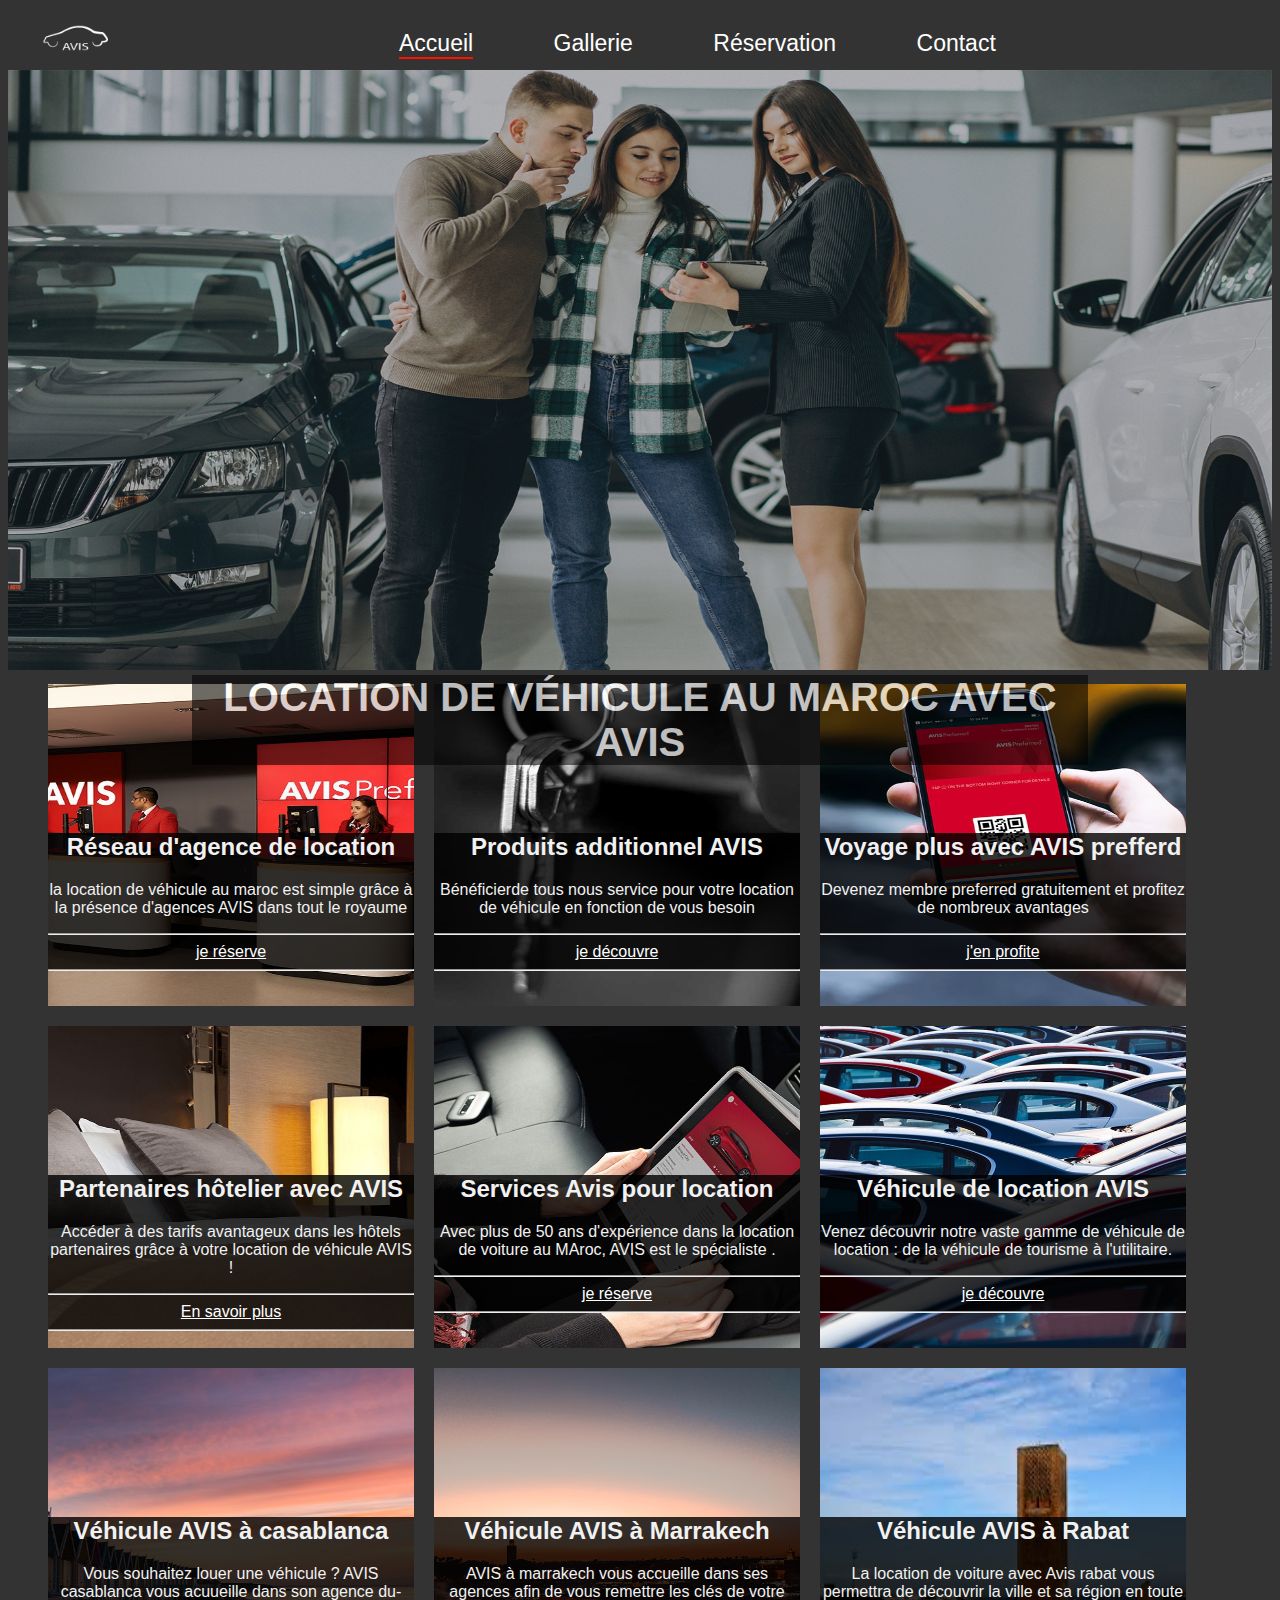
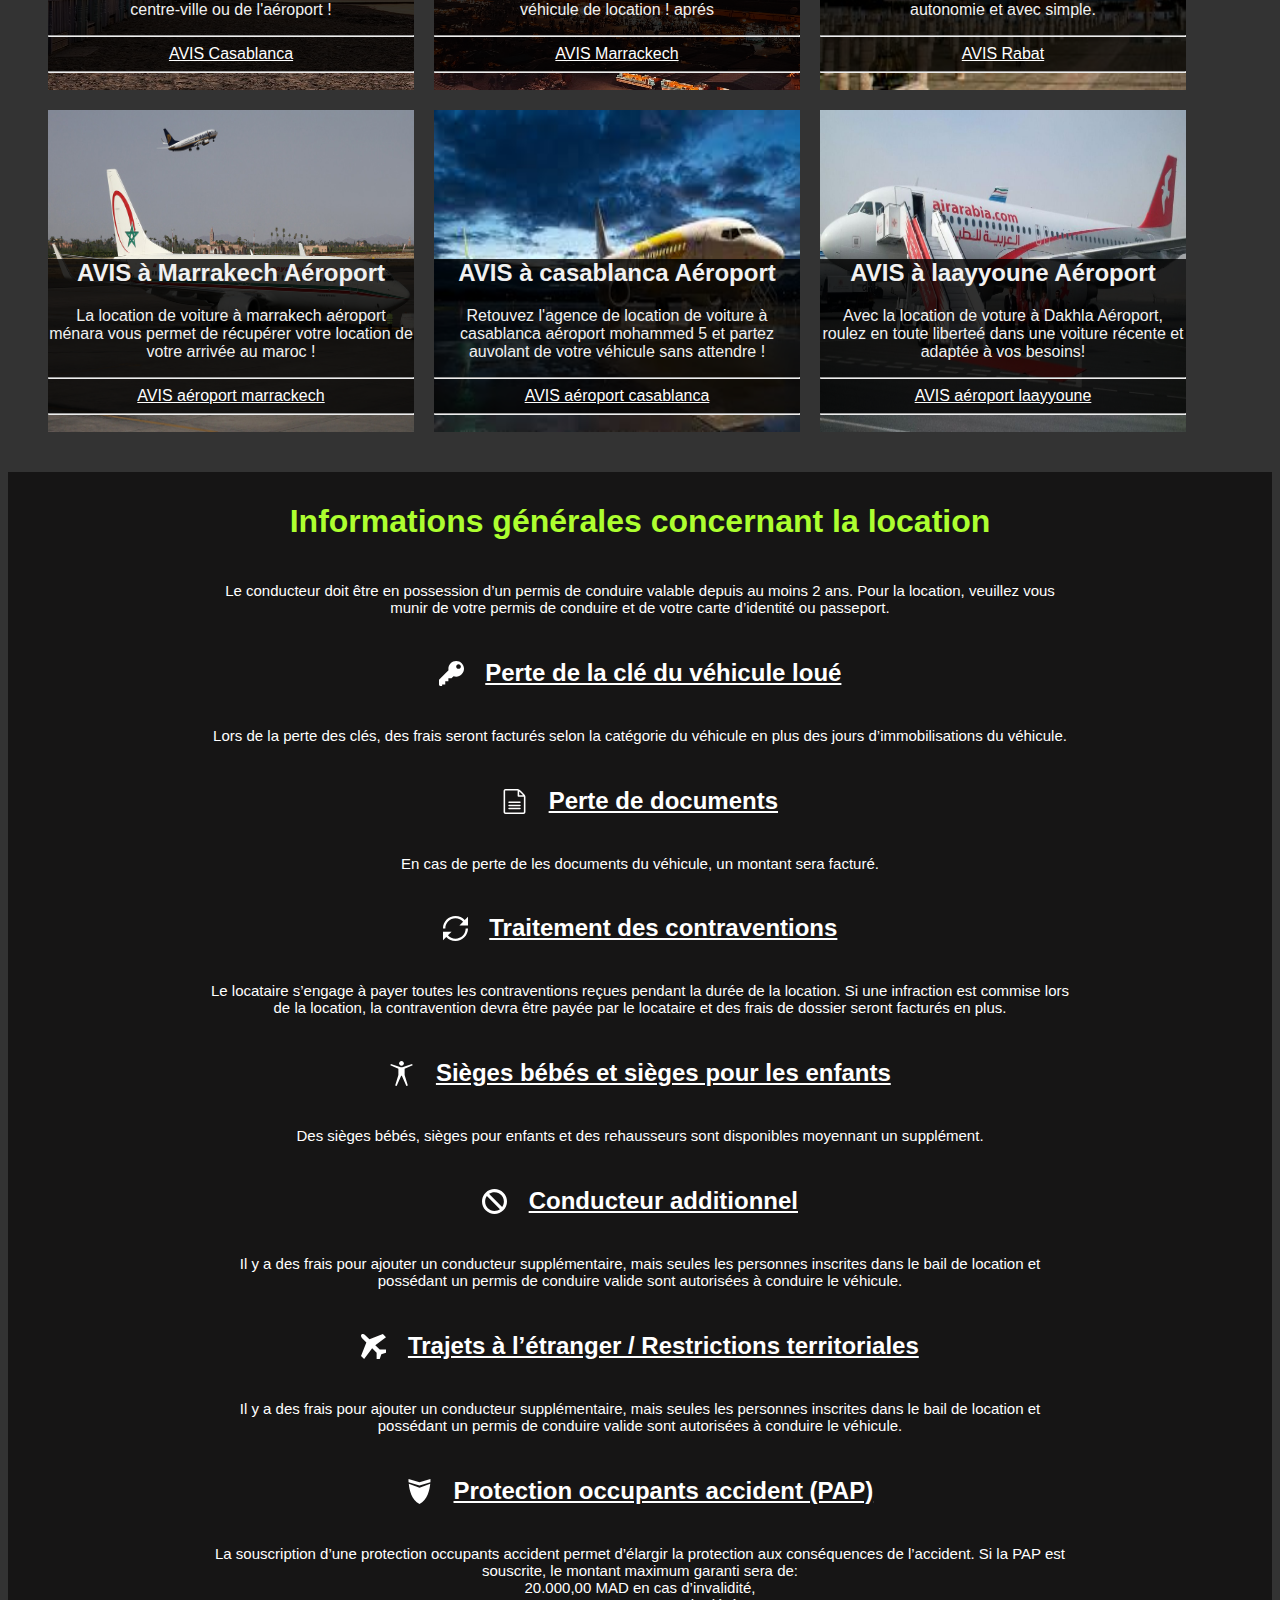
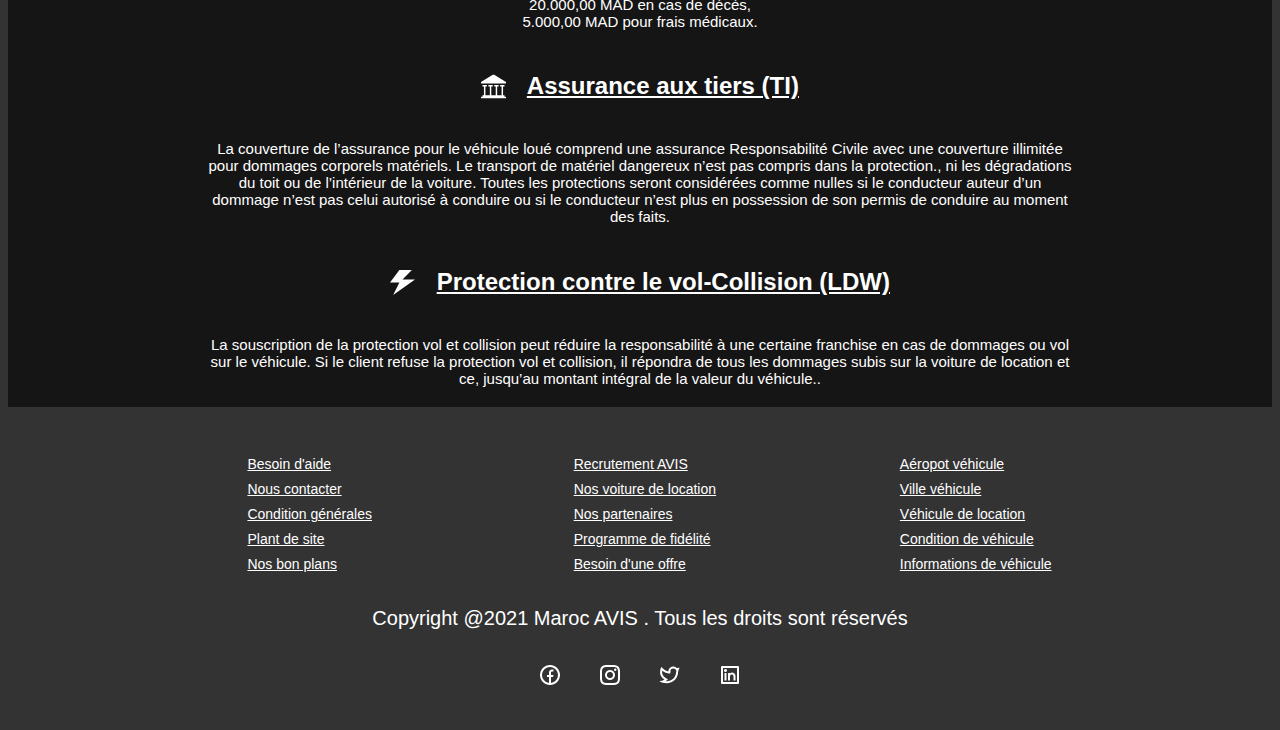
<file: index.html>
<!DOCTYPE html>
<!DOCTYPE html>
<html lang="en">

<head>
    <meta charset="UTF-8">
    <meta http-equiv="X-UA-Compatible" content="IE=edge">
    <meta name="viewport" content="width=device-width, initial-scale=1.0">
    <title>Accueil</title>
    <link rel="stylesheet" href="Css.css" type="text/css" media="screen" />

</head>

<body class="bodym">
    <div>
        <div class="navbar">
            <div class="navbar-left">
                <img src="image/file2.png" alt="logo" class="logo" />
            </div>
            <div class="navbar-right">
                <a class="selected" href="index.html">Accueil</a>
                <a href="gallerie.html">Gallerie</a>
                <a href="Réservation.html">Réservation</a>
                <a href="Contact.html"> Contact</a>

            </div>
        </div>

        <div>
            <img src="image/NV-B.png" alt="background-Acuueil" class="img1" />
        </div>

        <h1 class="titre1">LOCATION DE VÉHICULE AU MAROC AVEC AVIS </h1>

        <div class="flex-container">
            <div>
                <img class="img-flex" src="image/E.jpg" alt="reseau" />
                <div class="div-img">
                    <h2>Réseau d'agence de location </h2>
                    <p> la location de véhicule au maroc est simple grâce à la présence d'agences AVIS dans tout le royaume
                    </p>
                    <hr>
                    <a href="#" class="hrefa">je réserve </a>
                    <hr>
                </div>
            </div>
            <div>
                <img class="img-flex" src="image/cle.jpg" alt="reseau" />
                <div class="div-img">
                    <h2>Produits additionnel AVIS </h2>
                    <p> Bénéficierde tous nous service pour votre location de véhicule en fonction de vous besoin
                    </p>
                    <hr>
                    <a href="#" class="hrefa">je découvre </a>
                    <hr>
                </div>
            </div>
            <div>
                <img class="img-flex" src="image/f.jpg" alt="reseau" />
                <div class="div-img">
                    <h2>Voyage plus avec AVIS prefferd </h2>
                    <p> Devenez membre preferred gratuitement et profitez de nombreux avantages
                    </p>
                    <hr>
                    <a href="#" class="hrefa">j'en profite  </a>
                    <hr>
                </div>
            </div>
            <div>
                <img class="img-flex" src="image/g.jpg" alt="reseau" />
                <div class="div-img">
                    <h2>Partenaires hôtelier avec AVIS </h2>
                    <p> Accéder à des tarifs avantageux dans les hôtels partenaires grâce à votre location de véhicule AVIS !
                    </p>
                    <hr>
                    <a href="#" class="hrefa">En savoir plus </a>
                    <hr>
                </div>
            </div>
            <div>
                <img class="img-flex" src="image/h.jpg" alt="reseau" />
                <div class="div-img">
                    <h2>Services Avis pour location </h2>
                    <p>Avec plus de 50 ans d'expérience dans la location de voiture au MAroc, AVIS est le spécialiste .
                    </p>
                    <hr>
                    <a href="#" class="hrefa">je réserve </a>
                    <hr>
                </div>
            </div>
            <div>
                <img class="img-flex" src="image/EE.jpg" alt="reseau" />
                <div class="div-img">
                    <h2> Véhicule de location AVIS </h2>
                    <p> Venez découvrir notre vaste gamme de véhicule de location : de la véhicule de tourisme à l'utilitaire.
                    </p>
                    <hr>
                    <a href="#" class="hrefa">je découvre </a>
                    <hr>
                </div>
            </div>
            <div>
                <img class="img-flex" src="image/dd.jpg" alt="reseau" />
                <div class="div-img">
                    <h2> Véhicule AVIS à casablanca </h2>
                    <p> Vous souhaitez louer une véhicule ? AVIS casablanca vous acuueille dans son agence du-centre-ville ou de l'aéroport !
                    </p>
                    <hr>
                    <a href="#" class="hrefa">AVIS Casablanca </a>
                    <hr>
                </div>
            </div>
            <div>
                <img class="img-flex" src="image/marrackech.jfif" alt="reseau" />
                <div class="div-img">
                    <h2> Véhicule AVIS à Marrakech </h2>
                    <p> AVIS à marrakech vous accueille dans ses agences afin de vous remettre les clés de votre véhicule de location ! aprés
                    </p>
                    <hr>
                    <a href="#" class="hrefa">AVIS Marrackech</a>
                    <hr>
                </div>
            </div>
            <div>
                <img class="img-flex" src="image/rabat.jfif" alt="reseau" />
                <div class="div-img">
                    <h2> Véhicule AVIS à Rabat </h2>
                    <p> La location de voiture avec Avis rabat vous permettra de découvrir la ville et sa région en toute autonomie et avec simple.
                    </p>
                    <hr>
                    <a href="#" class="hrefa">AVIS Rabat</a>
                    <hr>
                </div>
            </div>
            <div>
                <img class="img-flex" src="image/airoport kech.jpg" alt="reseau" />
                <div class="div-img">
                    <h2> AVIS à Marrakech Aéroport </h2>
                    <p> La location de voiture à marrakech aéroport ménara vous permet de récupérer votre location de votre arrivée au maroc !
                    </p>
                    <hr>
                    <a href="#" class="hrefa">AVIS aéroport marrackech</a>
                    <hr>
                </div>
            </div>
            <div>
                <img class="img-flex" src="image/aeroport casa.jfif" alt="reseau" />
                <div class="div-img">
                    <h2> AVIS à casablanca Aéroport </h2>
                    <p>Retouvez l'agence de location de voiture à casablanca aéroport mohammed 5 et partez auvolant de votre véhicule sans attendre !
                    </p>
                    <hr>
                    <a href="#" class="hrefa">AVIS aéroport casablanca</a>
                    <hr>
                </div>
            </div>
            <div>
                <img class="img-flex" src="image/aeroport agadir.jpg" alt="reseau" />
                <div class="div-img">
                    <h2> AVIS à laayyoune Aéroport </h2>
                    <p> Avec la location de voture à Dakhla Aéroport, roulez en toute liberteé dans une voiture récente et adaptée à vos besoins!
                        <hr>
                        <a href="#" class="hrefa">AVIS aéroport laayyoune</a>
                        <hr>
                </div>
            </div>
        </div>
    </div>
    <div class="apropos">
        <h1 class="apropos-titre"> Informations générales concernant la location</h1>
        <p class="apropos-paragr">Le conducteur doit être en possession d’un permis de conduire valable depuis au moins 2 ans. Pour la location, veuillez vous munir de votre permis de conduire et de votre carte d’identité ou passeport.</p>

        <h2>
            <svg style='fill:white !important;transform:translateY(5px); width:25px;height:25px;margin-right:15px;'><use href="svg.svg#icon-key"/></svg>
            <u>  Perte de la clé du véhicule loué </u> </h2>
        <p class="apropos-paragr">Lors de la perte des clés, des frais seront facturés selon la catégorie du véhicule en plus des jours d’immobilisations du véhicule.</p>

        <h2>
            <svg style='fill:white !important;transform:translateY(5px); width:25px;height:25px;margin-right:15px;'><use href="svg.svg#icon-file-text2"/></svg>
            <u>  Perte de documents </u> </h2>
        <p class="apropos-paragr">En cas de perte de les documents du véhicule, un montant sera facturé.</p>

        <h2>
            <svg style='fill:white !important;transform:translateY(5px); width:25px;height:25px;margin-right:15px;'><use href="svg.svg#icon-loop2"/></svg>
            <u>  Traitement des contraventions </u> </h2>
        <p class="apropos-paragr">Le locataire s’engage à payer toutes les contraventions reçues pendant la durée de la location. Si une infraction est commise lors de la location, la contravention devra être payée par le locataire et des frais de dossier seront facturés en plus.</p>


        <h2>
            <svg style='fill:white !important;transform:translateY(5px); width:25px;height:25px;margin-right:15px;'><use href="svg.svg#icon-accessibility"/></svg>

            <u> Sièges bébés et sièges pour les enfants </u> </h2>
        <p class="apropos-paragr">Des sièges bébés, sièges pour enfants et des rehausseurs sont disponibles moyennant un supplément.</p>


        <h2>
            <svg style='fill:white !important;transform:translateY(5px); width:25px;height:25px;margin-right:15px;'><use href="svg.svg#icon-blocked"/></svg>
            <u> Conducteur additionnel </u> </h2>
        <p class="apropos-paragr">Il y a des frais pour ajouter un conducteur supplémentaire, mais seules les personnes inscrites dans le bail de location et possédant un permis de conduire valide sont autorisées à conduire le véhicule.</p>
        <h2>
            <svg style='fill:white !important;transform:translateY(5px); width:25px;height:25px;margin-right:15px;'><use href="svg.svg#icon-airplane"/></svg>

            <u> Trajets à l’étranger / Restrictions territoriales</u> </h2>
        <p class="apropos-paragr">Il y a des frais pour ajouter un conducteur supplémentaire, mais seules les personnes inscrites dans le bail de location et possédant un permis de conduire valide sont autorisées à conduire le véhicule.</p>

        <h2>
            <svg style='fill:white !important;transform:translateY(5px); width:25px;height:25px;margin-right:15px;'><use href="svg.svg#icon-shield"/></svg>
            <u> Protection occupants accident (PAP) </u> </h2>
        <p class="apropos-paragr"> La souscription d’une protection occupants accident permet d’élargir la protection aux conséquences de l’accident. Si la PAP est souscrite, le montant maximum garanti sera de: <br>20.000,00 MAD en cas d’invalidité,<br> 20.000,00 MAD en cas de
            décès,
            <br> 5.000,00 MAD pour frais médicaux.</p>


        <h2>
            <svg style='fill:white !important;transform:translateY(5px); width:25px;height:25px;margin-right:15px;'><use href="svg.svg#icon-library"/></svg>
            <u> Assurance aux tiers (TI)</u> </h2>
        <p class="apropos-paragr">La couverture de l’assurance pour le véhicule loué comprend une assurance Responsabilité Civile avec une couverture illimitée pour dommages corporels matériels. Le transport de matériel dangereux n’est pas compris dans la protection., ni les dégradations
            du toit ou de l’intérieur de la voiture. Toutes les protections seront considérées comme nulles si le conducteur auteur d’un dommage n’est pas celui autorisé à conduire ou si le conducteur n’est plus en possession de son permis de conduire
            au moment des faits.</p>


        <h2>
            <svg style='fill:white !important;transform:translateY(5px); width:25px;height:25px;margin-right:15px;'><use href="svg.svg#icon-power"/></svg>
            <u> Protection contre le vol-Collision (LDW)</u> </h2>
        <p class="apropos-paragr">La souscription de la protection vol et collision peut réduire la responsabilité à une certaine franchise en cas de dommages ou vol sur le véhicule. Si le client refuse la protection vol et collision, il répondra de tous les dommages subis sur
            la voiture de location et ce, jusqu’au montant intégral de la valeur du véhicule..</p>

    </div>

    <div class="footer">
        <div class="lis1">
            <ul class="ul1">
                <li> <a href="#" class="lien-footer">Besoin d'aide</a> </li>
                <li><a href="#" class="lien-footer">Nous contacter</a></li>
                <li><a href="#" class="lien-footer">Condition générales</a></li>
                <li><a href="#" class="lien-footer">Plant de site </a></li>
                <li><a href="#" class="lien-footer">Nos bon plans</a></li>
            </ul>



            <ul class="ul2">
                <li> <a href="#" class="lien-footer">Recrutement AVIS</a> </li>
                <li><a href="#" class="lien-footer">Nos voiture de location</a></li>
                <li><a href="#" class="lien-footer">Nos partenaires </a></li>
                <li><a href="#" class="lien-footer">Programme de fidélité</a></li>
                <li><a href="#" class="lien-footer">Besoin d'une offre</a></li>
            </ul>

            <ul class="ul2">
                <li> <a href="#" class="lien-footer">Aéropot véhicule</a> </li>
                <li><a href="#" class="lien-footer">Ville  véhicule</a></li>
                <li><a href="#" class="lien-footer">Véhicule de location</a></li>
                <li><a href="#" class="lien-footer">Condition de véhicule</a></li>
                <li><a href="#" class="lien-footer">Informations de véhicule</a></li>
            </ul>
        </div>

        <P>Copyright @2021 Maroc AVIS . Tous les droits sont réservés</P>
        <div class="flex-container1">
            <div> <img src="image/facebook-circle-line.png" alt="icone-footer" /> </div>
            <div> <img src="image/instagram-line.png" alt="icone-footer" /></div>
            <div> <img src="image/twitter-line.png" alt="icone-footer" /></div>
            <div> <img src="image/linkedin-box-line.png" alt="icone-footer" /></div>
        </div>

    </div>

</body>

</html>
</file>
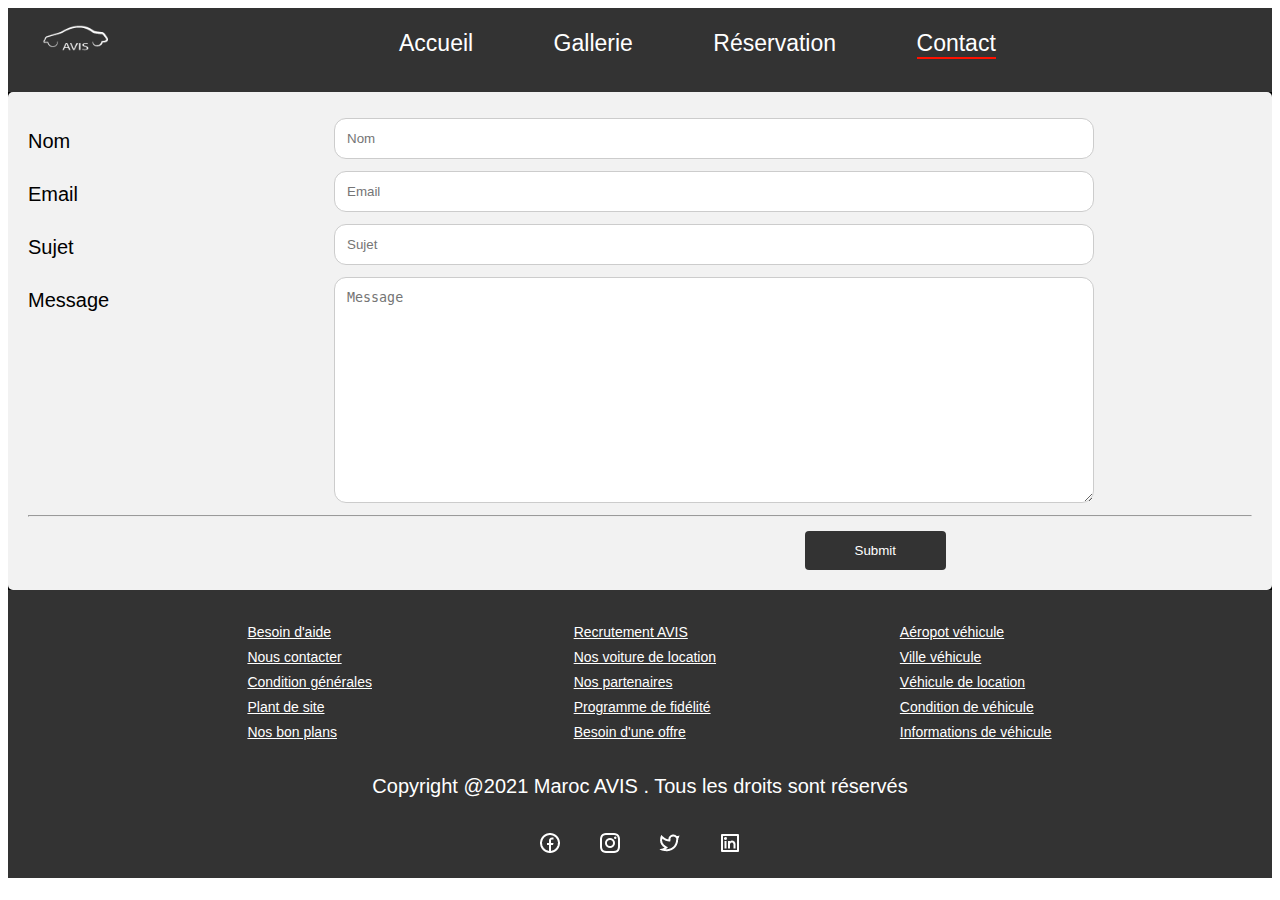
<file: Contact.html>
<!DOCTYPE html>
<html lang="fr">

<head>
    <meta charset="UTF-8">
    <meta http-equiv="X-UA-Compatible" content="IE=edge">
    <meta name="viewport" content="width=device-width, initial-scale=1.0">
    <title>Contact</title>
    <link rel="stylesheet" href="Css.css" type="text/css" media="screen" />

    <script type="text/javascript" src="function.js"></script>

    <script src="alert.js"></script>




</head>

<body class="bodys">
    <div class="navbar">
        <div class="navbar-left">
            <img src="image/file2.png" alt="logo" class="logo" />
        </div>
        <div class="navbar-right">
            <a href="index.html">Accueil</a>
            <a href="gallerie.html">Gallerie</a>
            <a href="Réservation.html">Réservation</a>
            <a href="Contact.html" class="selected"> Contact</a>

        </div>
    </div>

    <div class="div-contact">

        <div class="container">
            <form action="/contact">
                <div class="row">
                    <div class="col-25">
                        <label for="fname">Nom</label>
                    </div>
                    <div class="col-75">
                        <input type="text" id="Nom" name="Nom" placeholder="Nom">
                    </div>
                </div>
                <div class="row">
                    <div class="col-25">
                        <label for="lname">Email</label>
                    </div>
                    <div class="col-75">
                        <input type="text" id="Email" name="Email" placeholder="Email">
                    </div>
                </div>

                <div class="row">
                    <div class="col-25">
                        <label for="lname">Sujet</label>
                    </div>
                    <div class="col-75">
                        <input type="text" id="Sujet" name="Sujet" placeholder="Sujet">
                    </div>
                </div>
                <div class="row">
                    <div class="col-25">
                        <label>Message</label>
                    </div>
                    <div class="col-75">
                        <textarea id="message" name="message" placeholder="Message"></textarea>
                    </div>
                </div>
                <hr>
                <div class="row">
                    <div class="col-75">
                        <input type="submit" value="Submit" onclick="afficher()">
                    </div>
                </div>
            </form>
            <span id="afficher"></span>
        </div>
    </div>



    <div class="footer">
        <div class="lis1">
            <ul class="ul1">
                <li> <a href="#" class="lien-footer">Besoin d'aide</a> </li>
                <li><a href="#" class="lien-footer">Nous contacter</a></li>
                <li><a href="#" class="lien-footer">Condition générales</a></li>
                <li><a href="#" class="lien-footer">Plant de site </a></li>
                <li><a href="#" class="lien-footer">Nos bon plans</a></li>
            </ul>



            <ul class="ul2">
                <li> <a href="#" class="lien-footer">Recrutement AVIS</a> </li>
                <li><a href="#" class="lien-footer">Nos voiture de location</a></li>
                <li><a href="#" class="lien-footer">Nos partenaires </a></li>
                <li><a href="#" class="lien-footer">Programme de fidélité</a></li>
                <li><a href="#" class="lien-footer">Besoin d'une offre</a></li>
            </ul>

            <ul class="ul2">
                <li> <a href="#" class="lien-footer">Aéropot véhicule</a> </li>
                <li><a href="#" class="lien-footer">Ville  véhicule</a></li>
                <li><a href="#" class="lien-footer">Véhicule de location</a></li>
                <li><a href="#" class="lien-footer">Condition de véhicule</a></li>
                <li><a href="#" class="lien-footer">Informations de véhicule</a></li>
            </ul>
        </div>

        <P>Copyright @2021 Maroc AVIS . Tous les droits sont réservés</P>
        <div class="flex-container1">
            <div> <img src="image/facebook-circle-line.png" alt="icone-footer" /> </div>
            <div> <img src="image/instagram-line.png" alt="icone-footer" /></div>
            <div> <img src="image/twitter-line.png" alt="icone-footer" /></div>
            <div> <img src="image/linkedin-box-line.png" alt="icone-footer" /></div>
        </div>

    </div>
</body>

</html>
</file>
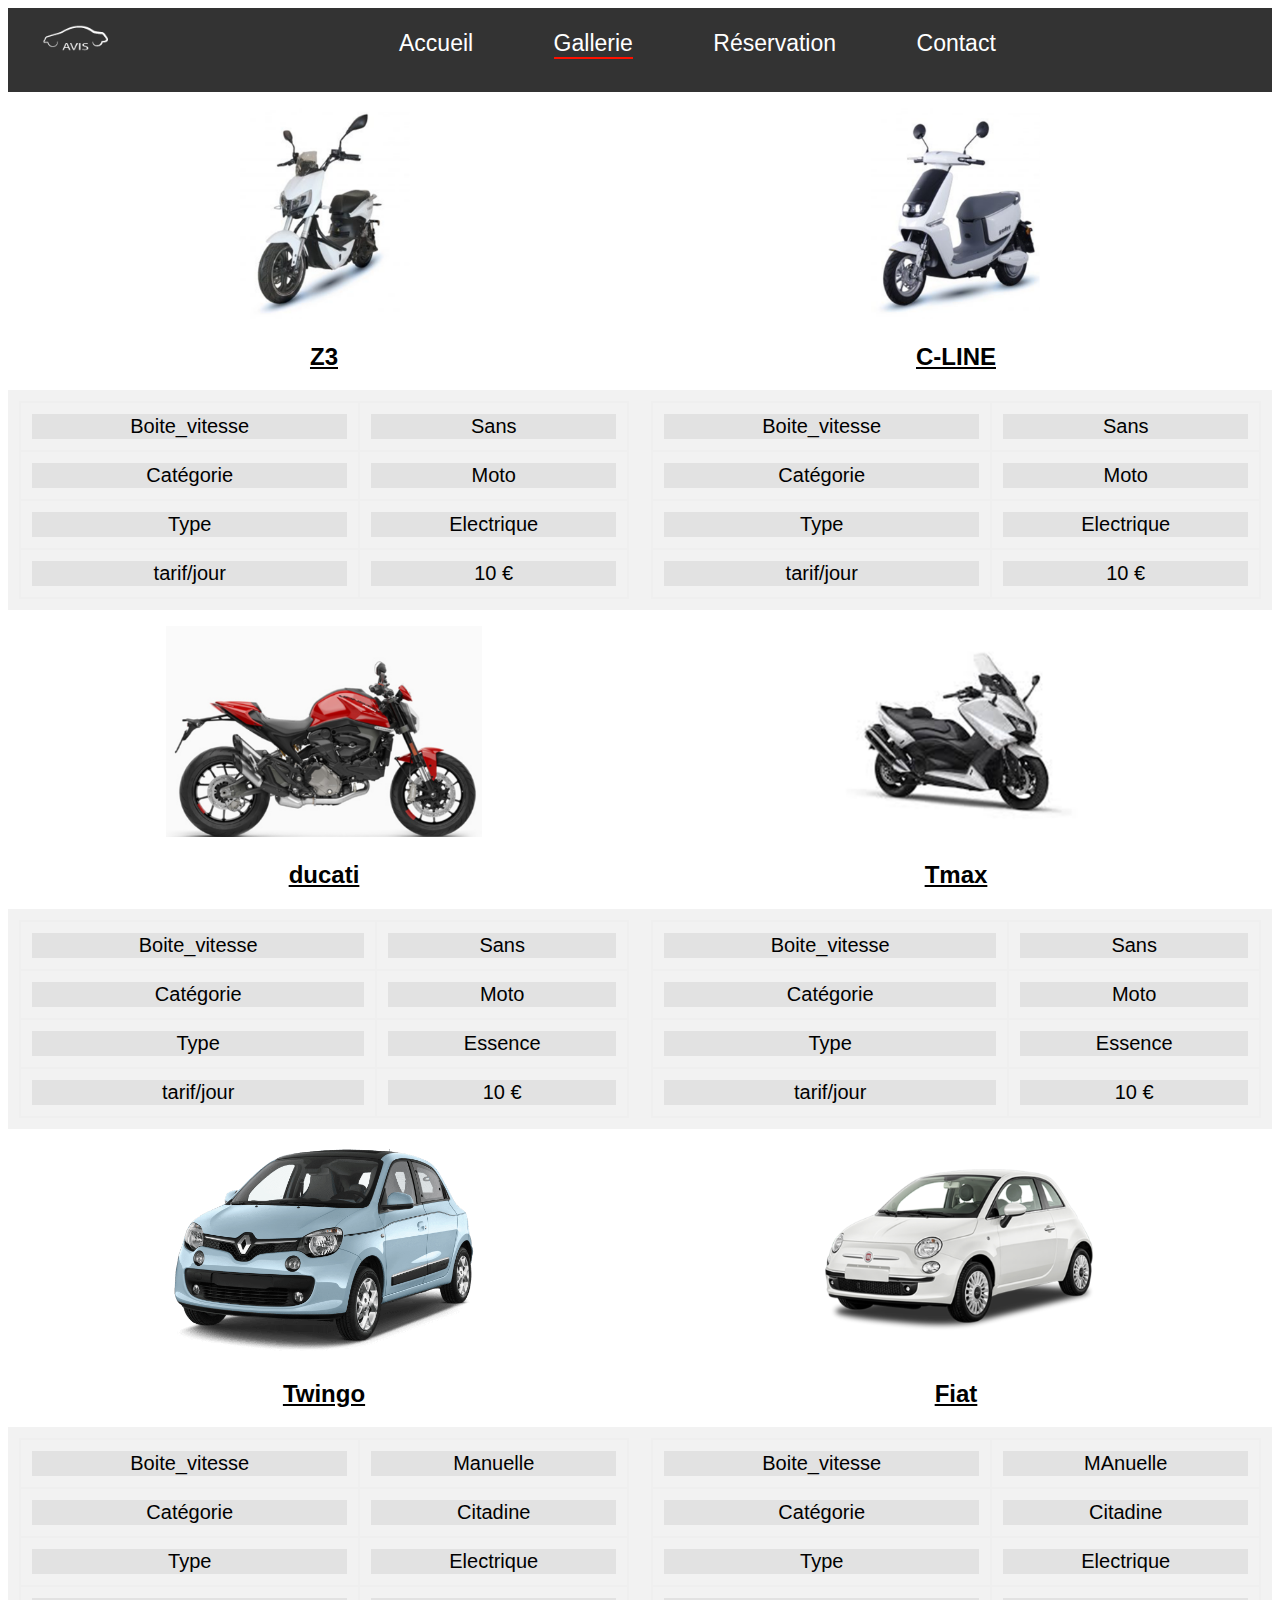
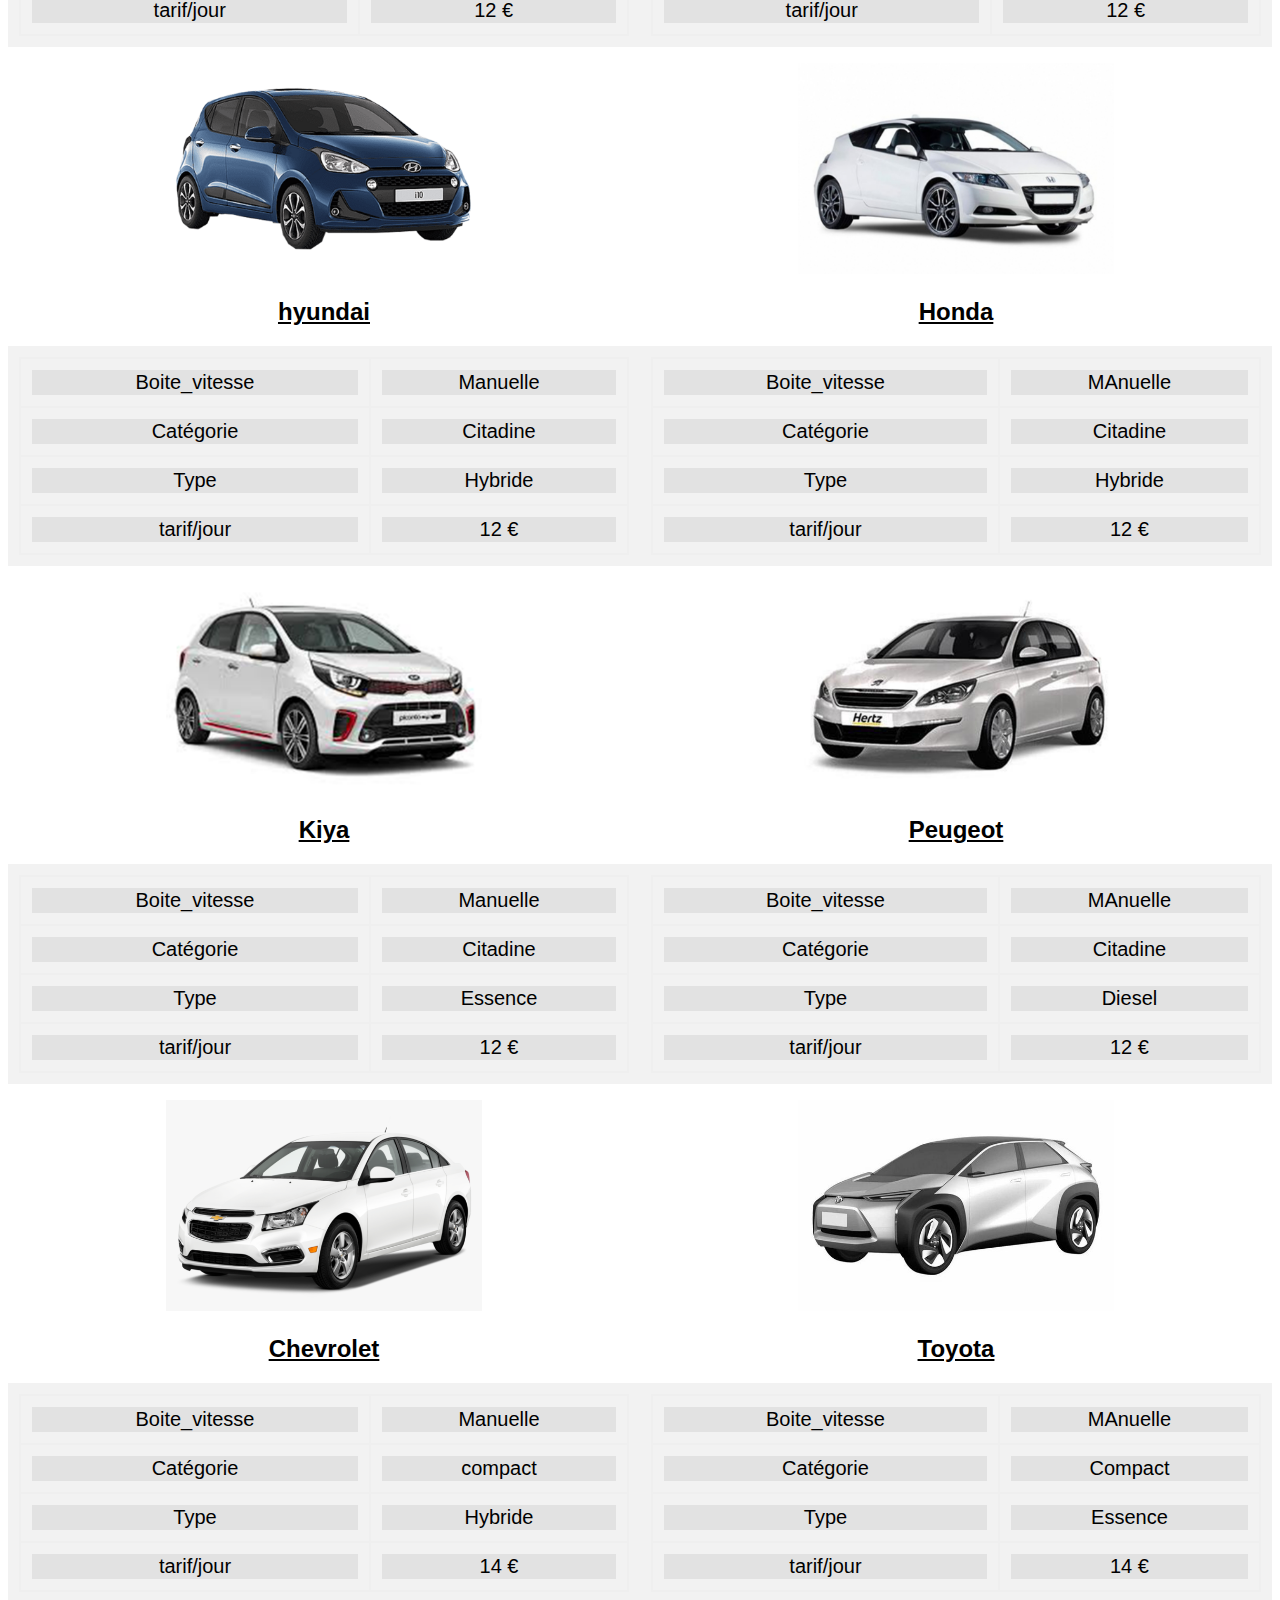
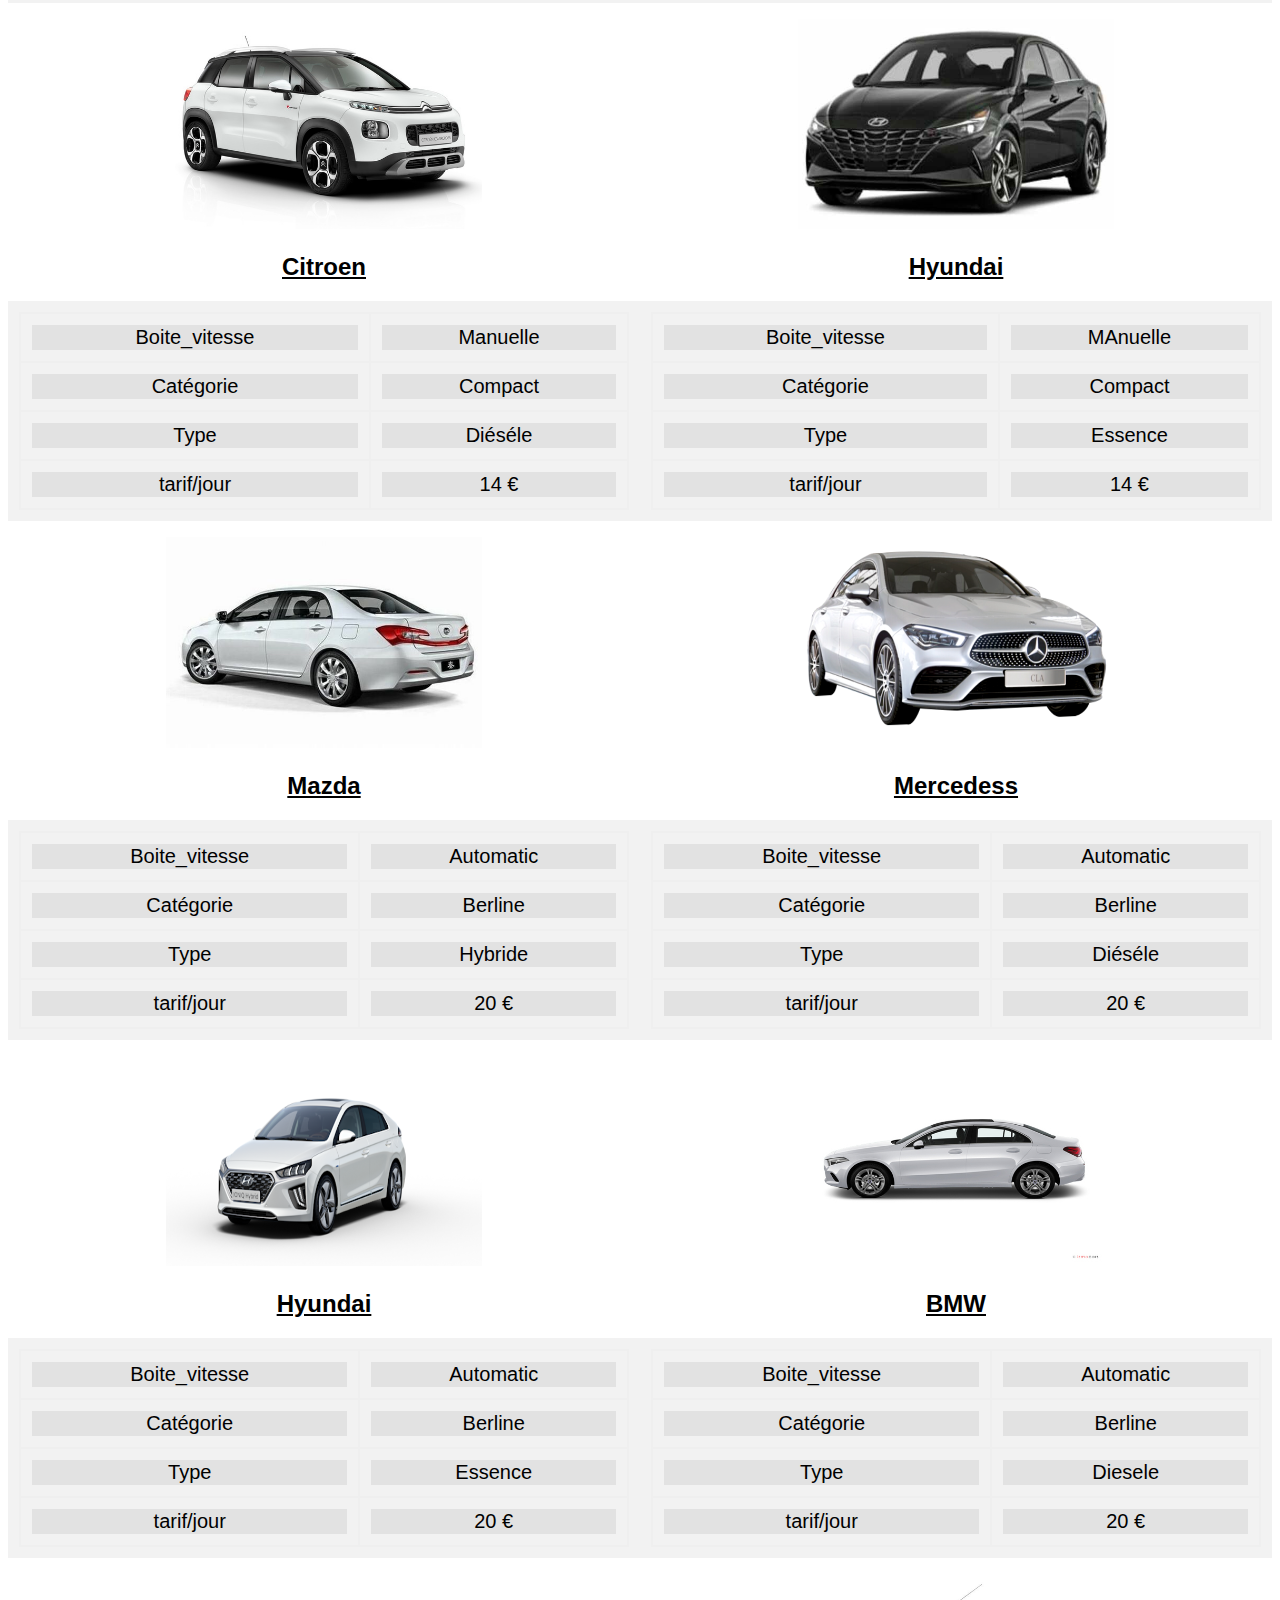
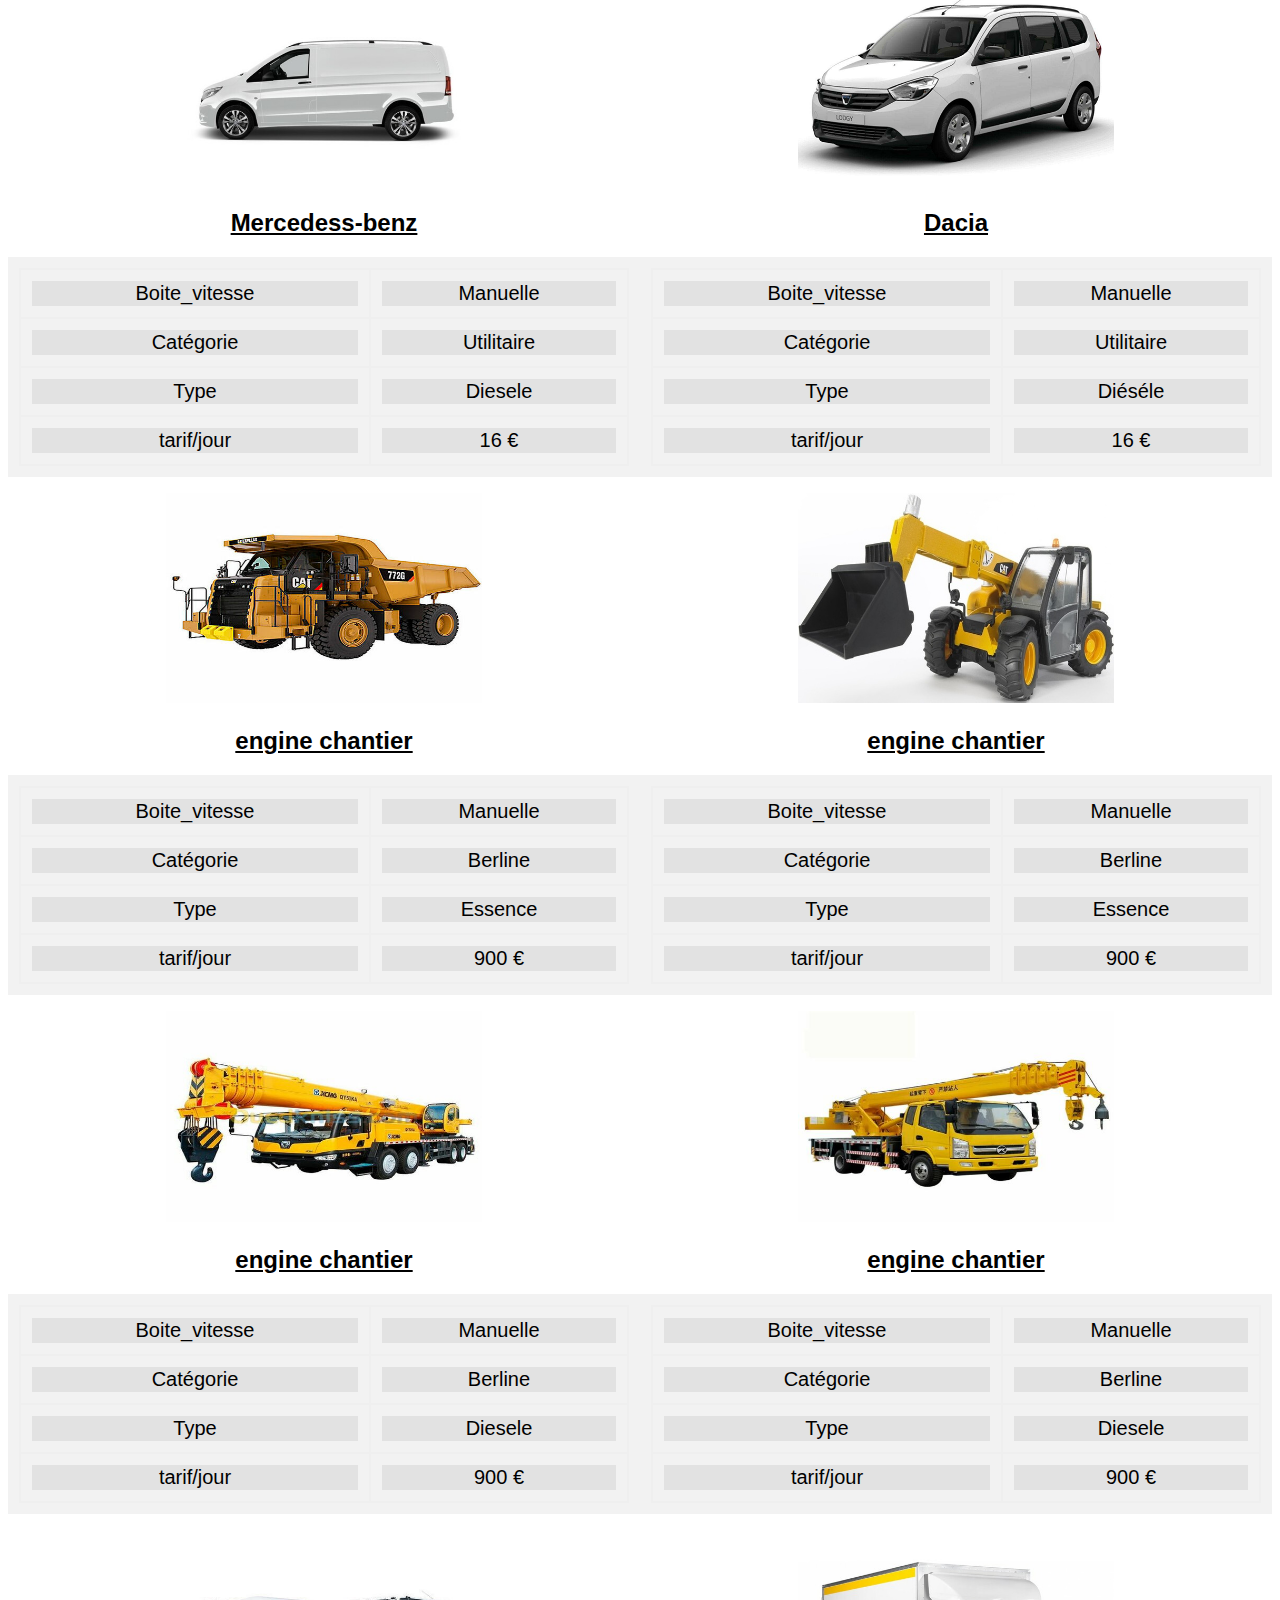
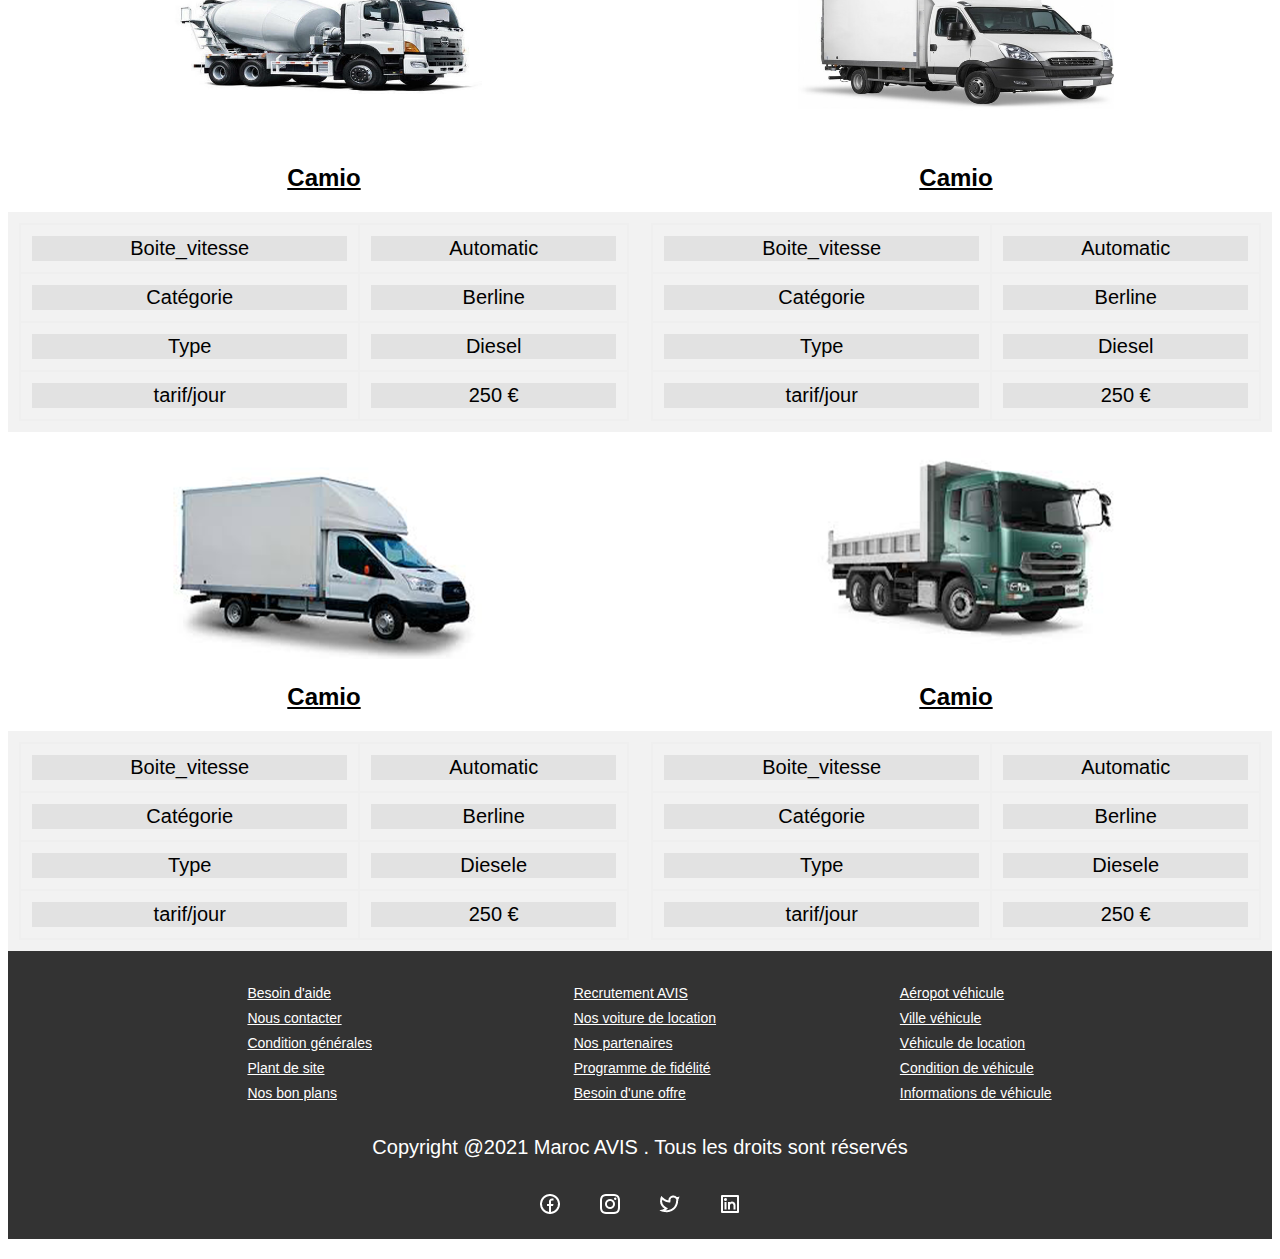
<file: gallerie.html>
<!DOCTYPE html>
<html lang="fr">

<head>
    <meta charset="UTF-8">
    <meta http-equiv="X-UA-Compatible" content="IE=edge">
    <meta name="viewport" content="width=device-width, initial-scale=1.0">
    <title>Gallerie</title>
    <link rel="stylesheet" href="Css.css" type="text/css" media="screen" />
</head>

<body class="bodys">
    <div class="navbar">
        <div class="navbar-left">
            <img src="image/file2.png" alt="logo" class="logo" />
        </div>
        <div class="navbar-right">
            <a href="index.html">Accueil</a>
            <a href="gallerie.html" class="selected">Gallerie</a>
            <a href="Réservation.html">Réservation</a>
            <a href="Contact.html"> Contact</a>

        </div>
    </div>

    <div class="flex-container-gallerie">
        <div class="flex-item-left">
            <P class="parag-div"> <img src="image/moto-e.jpg.png" alt="moto" class="img_gllerie" /> </P>
            <h2 class="parag-div"><u>Z3</u></h2>
            <table>

                <tr>
                    <td>Boite_vitesse</td>
                    <td> Sans</td>

                </tr>
                <tr>
                    <td>Catégorie </td>
                    <td>Moto</td>

                </tr>
                <tr>
                    <td>Type</td>
                    <td>Electrique</td>

                </tr>
                <tr>
                    <td>tarif/jour</td>
                    <td>10 €</td>

                </tr>
            </table>


        </div>
        <div class="flex-item-right">
            <P class="parag-div"> <img src="image/moto-ee.png" alt="moto" class="img_gllerie" /> </P>
            <h2 class="parag-div"><u>C-LINE       </u></h2>
            <table>

                <tr>
                    <td>Boite_vitesse</td>
                    <td> Sans</td>

                </tr>
                <tr>
                    <td>Catégorie </td>
                    <td>Moto</td>

                </tr>
                <tr>
                    <td>Type</td>
                    <td>Electrique</td>

                </tr>
                <tr>
                    <td>tarif/jour</td>
                    <td>10 €</td>

                </tr>
            </table>







        </div>
    </div>


    <div class="flex-container-gallerie">
        <div class="flex-item-left">
            <P class="parag-div"> <img src="image/moto-ducati.jpg.png" alt="moto" class="img_gllerie" /> </P>
            <h2 class="parag-div"><u>ducati</u></h2>
            <table>

                <tr>
                    <td>Boite_vitesse</td>
                    <td> Sans</td>

                </tr>
                <tr>
                    <td>Catégorie </td>
                    <td>Moto</td>

                </tr>
                <tr>
                    <td>Type</td>
                    <td>Essence</td>

                </tr>
                <tr>
                    <td>tarif/jour</td>
                    <td>10 €</td>

                </tr>
            </table>


        </div>
        <div class="flex-item-right">
            <P class="parag-div"> <img src="image/tmax.png" alt="moto" class="img_gllerie" /> </P>
            <h2 class="parag-div"><u>Tmax      </u></h2>
            <table>

                <tr>
                    <td>Boite_vitesse</td>
                    <td> Sans</td>

                </tr>
                <tr>
                    <td>Catégorie </td>
                    <td>Moto</td>

                </tr>
                <tr>
                    <td>Type</td>
                    <td>Essence</td>

                </tr>
                <tr>
                    <td>tarif/jour</td>
                    <td>10 €</td>

                </tr>
            </table>







        </div>
    </div>

    <div class="flex-container-gallerie">
        <div class="flex-item-left">
            <P class="parag-div"> <img src="image/twingo.png" alt="moto" class="img_gllerie" /> </P>
            <h2 class="parag-div"><u>Twingo</u></h2>
            <table>

                <tr>
                    <td>Boite_vitesse</td>
                    <td> Manuelle</td>

                </tr>
                <tr>
                    <td>Catégorie </td>
                    <td>Citadine</td>

                </tr>
                <tr>
                    <td>Type</td>
                    <td>Electrique</td>

                </tr>
                <tr>
                    <td>tarif/jour</td>
                    <td>12 €</td>

                </tr>
            </table>


        </div>
        <div class="flex-item-right">
            <P class="parag-div"> <img src="image/fiat.png" alt="moto" class="img_gllerie" /> </P>
            <h2 class="parag-div"><u>Fiat       </u></h2>
            <table>

                <tr>
                    <td>Boite_vitesse</td>
                    <td> MAnuelle</td>

                </tr>
                <tr>
                    <td>Catégorie </td>
                    <td>Citadine</td>

                </tr>
                <tr>
                    <td>Type</td>
                    <td>Electrique</td>

                </tr>
                <tr>
                    <td>tarif/jour</td>
                    <td>12 €</td>

                </tr>
            </table>







        </div>
    </div>


    <div class="flex-container-gallerie">
        <div class="flex-item-left">
            <P class="parag-div"> <img src="image/hyandai.png" alt="moto" class="img_gllerie" /> </P>
            <h2 class="parag-div"><u>hyundai </u></h2>
            <table>

                <tr>
                    <td>Boite_vitesse</td>
                    <td> Manuelle</td>

                </tr>
                <tr>
                    <td>Catégorie </td>
                    <td>Citadine</td>

                </tr>
                <tr>
                    <td>Type</td>
                    <td>Hybride</td>

                </tr>
                <tr>
                    <td>tarif/jour</td>
                    <td>12 €</td>

                </tr>
            </table>


        </div>
        <div class="flex-item-right">
            <P class="parag-div"> <img src="image/honda.jpg.png" alt="moto" class="img_gllerie" /> </P>
            <h2 class="parag-div"><u>Honda       </u></h2>
            <table>

                <tr>
                    <td>Boite_vitesse</td>
                    <td> MAnuelle</td>

                </tr>
                <tr>
                    <td>Catégorie </td>
                    <td>Citadine</td>

                </tr>
                <tr>
                    <td>Type</td>
                    <td>Hybride</td>

                </tr>
                <tr>
                    <td>tarif/jour</td>
                    <td>12 €</td>

                </tr>
            </table>







        </div>
    </div>


    <div class="flex-container-gallerie">
        <div class="flex-item-left">
            <P class="parag-div"> <img src="image/kiya.png" alt="moto" class="img_gllerie" /> </P>
            <h2 class="parag-div"><u>Kiya </u></h2>
            <table>

                <tr>
                    <td>Boite_vitesse</td>
                    <td> Manuelle</td>

                </tr>
                <tr>
                    <td>Catégorie </td>
                    <td>Citadine</td>

                </tr>
                <tr>
                    <td>Type</td>
                    <td>Essence</td>

                </tr>
                <tr>
                    <td>tarif/jour</td>
                    <td>12 €</td>

                </tr>
            </table>


        </div>
        <div class="flex-item-right">
            <P class="parag-div"> <img src="image/peageut.jpg.png" alt="moto" class="img_gllerie" /> </P>
            <h2 class="parag-div"><u>Peugeot       </u></h2>
            <table>

                <tr>
                    <td>Boite_vitesse</td>
                    <td> MAnuelle</td>

                </tr>
                <tr>
                    <td>Catégorie </td>
                    <td>Citadine</td>

                </tr>
                <tr>
                    <td>Type</td>
                    <td>Diesel</td>

                </tr>
                <tr>
                    <td>tarif/jour</td>
                    <td>12 €</td>

                </tr>
            </table>







        </div>
    </div>

    <!-- Compact vhécule-->

    <div class="flex-container-gallerie">
        <div class="flex-item-left">
            <P class="parag-div"> <img src="image/compact hybride chevrolie.png" alt="moto" class="img_gllerie" /> </P>
            <h2 class="parag-div"><u>Chevrolet </u></h2>
            <table>

                <tr>
                    <td>Boite_vitesse</td>
                    <td> Manuelle</td>

                </tr>
                <tr>
                    <td>Catégorie </td>
                    <td>compact</td>

                </tr>
                <tr>
                    <td>Type</td>
                    <td>Hybride</td>

                </tr>
                <tr>
                    <td>tarif/jour</td>
                    <td>14 €</td>

                </tr>
            </table>


        </div>
        <div class="flex-item-right">
            <P class="parag-div"> <img src="image/compact toyota-Essence.jpg" alt="moto" class="img_gllerie" /> </P>
            <h2 class="parag-div"><u>Toyota       </u></h2>
            <table>

                <tr>
                    <td>Boite_vitesse</td>
                    <td> MAnuelle</td>

                </tr>
                <tr>
                    <td>Catégorie </td>
                    <td>Compact</td>

                </tr>
                <tr>
                    <td>Type</td>
                    <td>Essence</td>

                </tr>
                <tr>
                    <td>tarif/jour</td>
                    <td>14 €</td>

                </tr>
            </table>







        </div>
    </div>

    <div class="flex-container-gallerie">
        <div class="flex-item-left">
            <P class="parag-div"> <img src="image/compact diesel Citroine.jpg" alt="moto" class="img_gllerie" /> </P>
            <h2 class="parag-div"><u>Citroen </u></h2>
            <table>

                <tr>
                    <td>Boite_vitesse</td>
                    <td> Manuelle</td>

                </tr>
                <tr>
                    <td>Catégorie </td>
                    <td>Compact</td>

                </tr>
                <tr>
                    <td>Type</td>
                    <td>Diéséle</td>

                </tr>
                <tr>
                    <td>tarif/jour</td>
                    <td>14 €</td>

                </tr>
            </table>


        </div>
        <div class="flex-item-right">
            <P class="parag-div"> <img src="image/compact hyandai diesel.jpg" alt="moto" class="img_gllerie" /> </P>
            <h2 class="parag-div"><u>Hyundai       </u></h2>
            <table>

                <tr>
                    <td>Boite_vitesse</td>
                    <td> MAnuelle</td>

                </tr>
                <tr>
                    <td>Catégorie </td>
                    <td>Compact</td>

                </tr>
                <tr>
                    <td>Type</td>
                    <td>Essence</td>

                </tr>
                <tr>
                    <td>tarif/jour</td>
                    <td>14 €</td>

                </tr>
            </table>







        </div>
    </div>


    <!-- Berline vhécule-->

    <div class="flex-container-gallerie">
        <div class="flex-item-left">
            <P class="parag-div"> <img src="image/hybride  berline.jpg" alt="moto" class="img_gllerie" /> </P>
            <h2 class="parag-div"><u>Mazda </u></h2>
            <table>

                <tr>
                    <td>Boite_vitesse</td>
                    <td> Automatic</td>

                </tr>
                <tr>
                    <td>Catégorie </td>
                    <td>Berline</td>

                </tr>
                <tr>
                    <td>Type</td>
                    <td>Hybride</td>

                </tr>
                <tr>
                    <td>tarif/jour</td>
                    <td>20 €</td>

                </tr>
            </table>


        </div>
        <div class="flex-item-right">
            <P class="parag-div"> <img src="image/berline diesele mercedess.png" alt="moto" class="img_gllerie" /> </P>
            <h2 class="parag-div"><u>Mercedess       </u></h2>
            <table>

                <tr>
                    <td>Boite_vitesse</td>
                    <td> Automatic</td>

                </tr>
                <tr>
                    <td>Catégorie </td>
                    <td>Berline</td>

                </tr>
                <tr>
                    <td>Type</td>
                    <td>Diéséle</td>

                </tr>
                <tr>
                    <td>tarif/jour</td>
                    <td>20 €</td>

                </tr>
            </table>







        </div>
    </div>

    <div class="flex-container-gallerie">
        <div class="flex-item-left">
            <P class="parag-div"> <img src="image/berline essence  hyndai.png" alt="moto" class="img_gllerie" /> </P>
            <h2 class="parag-div"><u>Hyundai </u></h2>
            <table>

                <tr>
                    <td>Boite_vitesse</td>
                    <td> Automatic</td>

                </tr>
                <tr>
                    <td>Catégorie </td>
                    <td>Berline</td>

                </tr>
                <tr>
                    <td>Type</td>
                    <td>Essence</td>

                </tr>
                <tr>
                    <td>tarif/jour</td>
                    <td>20 €</td>

                </tr>
            </table>


        </div>
        <div class="flex-item-right">
            <P class="parag-div"> <img src="image/berline-essence.jpg" alt="moto" class="img_gllerie" /> </P>
            <h2 class="parag-div"><u>BMW       </u></h2>
            <table>

                <tr>
                    <td>Boite_vitesse</td>
                    <td> Automatic</td>

                </tr>
                <tr>
                    <td>Catégorie </td>
                    <td>Berline</td>

                </tr>
                <tr>
                    <td>Type</td>
                    <td>Diesele</td>

                </tr>
                <tr>
                    <td>tarif/jour</td>
                    <td>20 €</td>

                </tr>
            </table>







        </div>
    </div>


    <!-- Utilitaire vhécule-->

    <div class="flex-container-gallerie">
        <div class="flex-item-left">
            <P class="parag-div"> <img src="image/mercedesbenz_19vitocv3b_blancarctique-utilitaire.jpg" alt="moto" class="img_gllerie" /> </P>
            <h2 class="parag-div"><u>Mercedess-benz </u></h2>
            <table>

                <tr>
                    <td>Boite_vitesse</td>
                    <td> Manuelle</td>

                </tr>
                <tr>
                    <td>Catégorie </td>
                    <td>Utilitaire</td>

                </tr>
                <tr>
                    <td>Type</td>
                    <td>Diesele</td>

                </tr>
                <tr>
                    <td>tarif/jour</td>
                    <td>16 €</td>

                </tr>
            </table>


        </div>
        <div class="flex-item-right">
            <P class="parag-div"> <img src="image/utitilaire dacia.png" alt="moto" class="img_gllerie" /> </P>
            <h2 class="parag-div"><u>Dacia       </u></h2>
            <table>

                <tr>
                    <td>Boite_vitesse</td>
                    <td> Manuelle</td>

                </tr>
                <tr>
                    <td>Catégorie </td>
                    <td>Utilitaire</td>

                </tr>
                <tr>
                    <td>Type</td>
                    <td>Diéséle</td>

                </tr>
                <tr>
                    <td>tarif/jour</td>
                    <td>16 €</td>

                </tr>
            </table>







        </div>
    </div>



    <!-- engine chantier -->

    <div class="flex-container-gallerie">
        <div class="flex-item-left">
            <P class="parag-div"> <img src="image/engin de chantier-essance (1).jpg" alt="moto" class="img_gllerie" /> </P>
            <h2 class="parag-div"><u>engine chantier </u></h2>
            <table>

                <tr>
                    <td>Boite_vitesse</td>
                    <td> Manuelle</td>

                </tr>
                <tr>
                    <td>Catégorie </td>
                    <td>Berline</td>

                </tr>
                <tr>
                    <td>Type</td>
                    <td>Essence</td>

                </tr>
                <tr>
                    <td>tarif/jour</td>
                    <td>900 €</td>

                </tr>
            </table>


        </div>
        <div class="flex-item-right">
            <P class="parag-div"> <img src="image/engin de chantier-essance (2).jpg" alt="moto" class="img_gllerie" /> </P>
            <h2 class="parag-div"><u>engine chantier      </u></h2>
            <table>

                <tr>
                    <td>Boite_vitesse</td>
                    <td> Manuelle</td>

                </tr>
                <tr>
                    <td>Catégorie </td>
                    <td>Berline</td>

                </tr>
                <tr>
                    <td>Type</td>
                    <td>Essence</td>

                </tr>
                <tr>
                    <td>tarif/jour</td>
                    <td>900 €</td>

                </tr>
            </table>







        </div>
    </div>

    <div class="flex-container-gallerie">
        <div class="flex-item-left">
            <P class="parag-div"> <img src="image/engin de chantiere.jpg" alt="moto" class="img_gllerie" /> </P>
            <h2 class="parag-div"><u>engine chantier </u></h2>
            <table>

                <tr>
                    <td>Boite_vitesse</td>
                    <td> Manuelle</td>

                </tr>
                <tr>
                    <td>Catégorie </td>
                    <td>Berline</td>

                </tr>
                <tr>
                    <td>Type</td>
                    <td>Diesele</td>

                </tr>
                <tr>
                    <td>tarif/jour</td>
                    <td>900 €</td>

                </tr>
            </table>


        </div>
        <div class="flex-item-right">
            <P class="parag-div"> <img src="image/engin de chantierez.jpg" alt="moto" class="img_gllerie" /> </P>
            <h2 class="parag-div"><u>engine chantier    </u></h2>
            <table>

                <tr>
                    <td>Boite_vitesse</td>
                    <td> Manuelle</td>

                </tr>
                <tr>
                    <td>Catégorie </td>
                    <td>Berline</td>

                </tr>
                <tr>
                    <td>Type</td>
                    <td>Diesele</td>

                </tr>
                <tr>
                    <td>tarif/jour</td>
                    <td>900 €</td>

                </tr>
            </table>







        </div>
    </div>



    <!-- camio -->

    <div class="flex-container-gallerie">
        <div class="flex-item-left">
            <P class="parag-div"> <img src="image/camio.jpg" alt="moto" class="img_gllerie" /> </P>
            <h2 class="parag-div"><u>Camio </u></h2>
            <table>

                <tr>
                    <td>Boite_vitesse</td>
                    <td> Automatic</td>

                </tr>
                <tr>
                    <td>Catégorie </td>
                    <td>Berline</td>

                </tr>
                <tr>
                    <td>Type</td>
                    <td>Diesel</td>

                </tr>
                <tr>
                    <td>tarif/jour</td>
                    <td>250 €</td>

                </tr>
            </table>


        </div>
        <div class="flex-item-right">
            <P class="parag-div"> <img src="image/camio1.jpg" alt="moto" class="img_gllerie" /> </P>
            <h2 class="parag-div"><u>Camio     </u></h2>
            <table>

                <tr>
                    <td>Boite_vitesse</td>
                    <td> Automatic</td>

                </tr>
                <tr>
                    <td>Catégorie </td>
                    <td>Berline</td>

                </tr>
                <tr>
                    <td>Type</td>
                    <td>Diesel</td>

                </tr>
                <tr>
                    <td>tarif/jour</td>
                    <td>250 €</td>

                </tr>
            </table>







        </div>
    </div>

    <div class="flex-container-gallerie">
        <div class="flex-item-left">
            <P class="parag-div"> <img src="image/camio2.png" alt="moto" class="img_gllerie" /> </P>
            <h2 class="parag-div"><u>Camio </u></h2>
            <table>

                <tr>
                    <td>Boite_vitesse</td>
                    <td> Automatic</td>

                </tr>
                <tr>
                    <td>Catégorie </td>
                    <td>Berline</td>

                </tr>
                <tr>
                    <td>Type</td>
                    <td>Diesele</td>

                </tr>
                <tr>
                    <td>tarif/jour</td>
                    <td>250 €</td>

                </tr>
            </table>


        </div>
        <div class="flex-item-right">
            <P class="parag-div"> <img src="image/camio3.png" alt="moto" class="img_gllerie" /> </P>
            <h2 class="parag-div"><u>Camio   </u></h2>
            <table>

                <tr>
                    <td>Boite_vitesse</td>
                    <td> Automatic</td>

                </tr>
                <tr>
                    <td>Catégorie </td>
                    <td>Berline</td>

                </tr>
                <tr>
                    <td>Type</td>
                    <td>Diesele</td>

                </tr>
                <tr>
                    <td>tarif/jour</td>
                    <td>250 €</td>

                </tr>
            </table>







        </div>
    </div>


    <div class="footer">
        <div class="lis1">
            <ul class="ul1">
                <li> <a href="#" class="lien-footer">Besoin d'aide</a> </li>
                <li><a href="#" class="lien-footer">Nous contacter</a></li>
                <li><a href="#" class="lien-footer">Condition générales</a></li>
                <li><a href="#" class="lien-footer">Plant de site </a></li>
                <li><a href="#" class="lien-footer">Nos bon plans</a></li>
            </ul>



            <ul class="ul2">
                <li> <a href="#" class="lien-footer">Recrutement AVIS</a> </li>
                <li><a href="#" class="lien-footer">Nos voiture de location</a></li>
                <li><a href="#" class="lien-footer">Nos partenaires </a></li>
                <li><a href="#" class="lien-footer">Programme de fidélité</a></li>
                <li><a href="#" class="lien-footer">Besoin d'une offre</a></li>
            </ul>

            <ul class="ul2">
                <li> <a href="#" class="lien-footer">Aéropot véhicule</a> </li>
                <li><a href="#" class="lien-footer">Ville  véhicule</a></li>
                <li><a href="#" class="lien-footer">Véhicule de location</a></li>
                <li><a href="#" class="lien-footer">Condition de véhicule</a></li>
                <li><a href="#" class="lien-footer">Informations de véhicule</a></li>
            </ul>
        </div>

        <P>Copyright @2021 Maroc AVIS . Tous les droits sont réservés</P>
        <div class="flex-container1">
            <div> <img src="image/facebook-circle-line.png" alt="icone-footer" /> </div>
            <div> <img src="image/instagram-line.png" alt="icone-footer" /></div>
            <div> <img src="image/twitter-line.png" alt="icone-footer" /></div>
            <div> <img src="image/linkedin-box-line.png" alt="icone-footer" /></div>
        </div>

    </div>
</body>

</html>
</file>
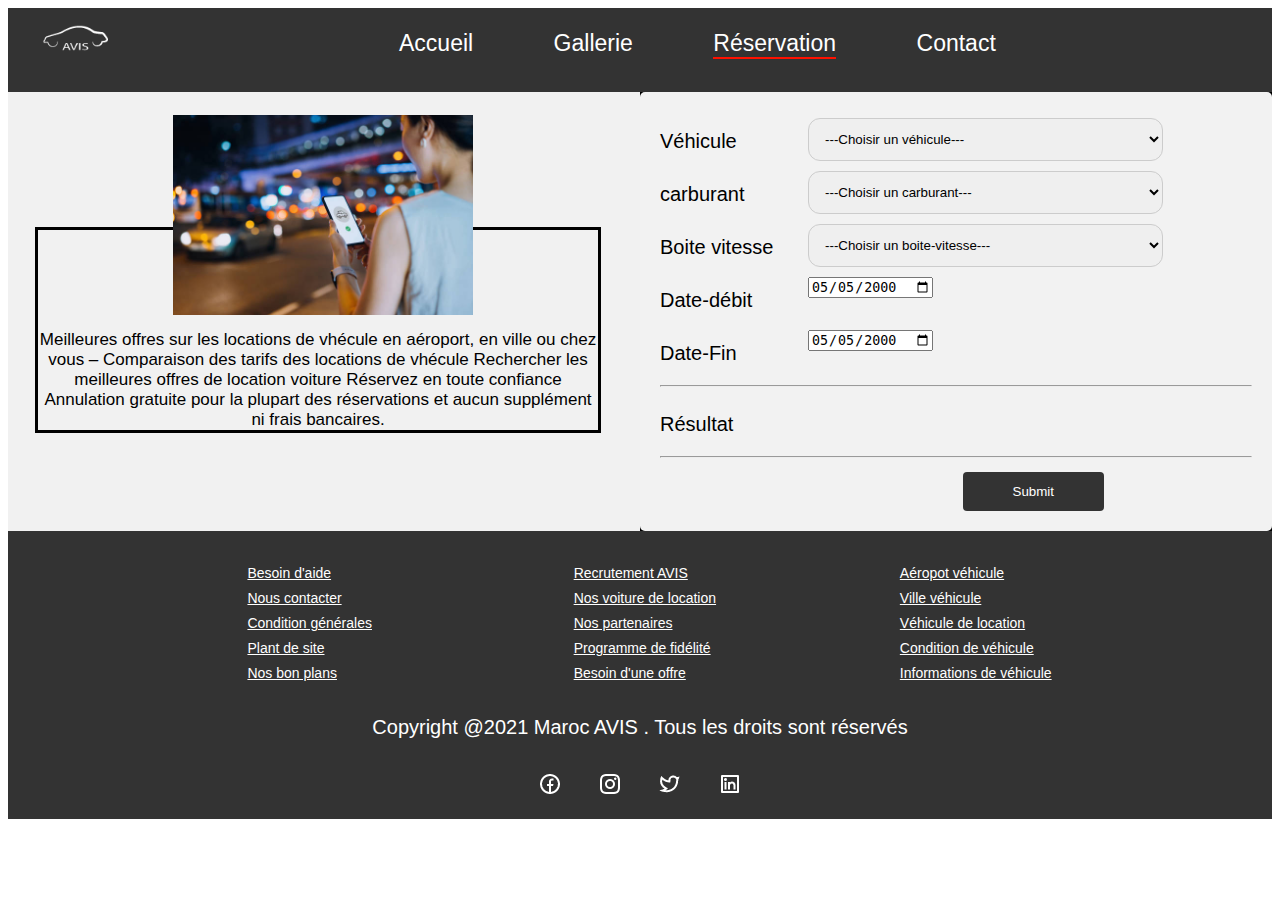
<file: Réservation.html>
<!DOCTYPE html>
<html lang="fr">

<head>
    <meta charset="UTF-8">
    <meta http-equiv="X-UA-Compatible" content="IE=edge">
    <meta name="viewport" content="width=device-width, initial-scale=1.0">
    <title>Réservation</title>
    <link rel="stylesheet" href="Css.css" type="text/css" media="screen" />
    <script type="text/javascript" src="function.js"></script>
    <script src="alert.js"></script>
</head>

<body class="bodys">
    <div class="navbar">
        <div class="navbar-left">
            <img src="image/file2.png" alt="logo" class="logo" />
        </div>
        <div class="navbar-right">
            <a href="index.html">Accueil</a>
            <a href="gallerie.html">Gallerie</a>
            <a href="Réservation.html" class="selected">Réservation</a>
            <a href="Contact.html"> Contact</a>

        </div>
    </div>

    <div class="div-princip">
        <div class="item-left">
            <img src="image/Reservattion.jpg" alt="reservation" class="img-res" />
            <p class="parag">Meilleures offres sur les locations de vhécule en aéroport, en ville ou chez vous – Comparaison des tarifs des locations de vhécule Rechercher les meilleures offres de location voiture Réservez en toute confiance Annulation gratuite pour la
                plupart des réservations et aucun supplément ni frais bancaires.
            </p>
        </div>



        <div class="item-right">

            <div class="div-contact">

                <div class="container">
                    <form action="/contact">
                        <div class="row">
                            <div class="col-25">
                                <label for="fname">Véhicule</label>
                            </div>
                            <div class="col-75">
                                <select id="categorie" onchange="random_function()">
                                    <option >---Choisir un véhicule---</option>
                                    <option value="Moto">Moto</option>
                                    <option value="Citadine">Citadine</option>
                                    <option value="Compact">Compact</option>
                                    <option value="Berline">Berline</option>
                                    <option value="Utilitaire">Utilitaire</option>
                                    <option value="Engin chantier">Engin chantier</option>
                                    <option value="camio">camio</option>
                                </select>
                            </div>
                        </div>
                        <div class="row">
                            <div class="col-25">
                                <label for="lname">carburant</label>
                            </div>
                            <div class="col-75">
                                <select id="output" name="select" onchange="vitesse()">
                                    <option >---Choisir un carburant---</option>
                                   </select>
                            </div>
                        </div>

                        <div class="row">
                            <div class="col-25">
                                <label for="lname">Boite vitesse</label>
                            </div>
                            <div class="col-75">
                                <select id="ng"> 
                                    <option >---Choisir un boite-vitesse---</option>
                                </select>
                            </div>
                        </div>
                        <div class="row">
                            <div class="col-25">
                                <label>Date-débit</label>
                            </div>
                            <div class="col-75">
                                <input type="date" id="myDate" value="2000-05-05">

                            </div>
                        </div>

                        <div class="row">
                            <div class="col-25">
                                <label>Date-Fin</label>
                            </div>
                            <div class="col-75">
                                <input type="date" id="myDate2" value="2000-05-05">

                            </div>
                        </div>
                        <hr>
                        <div class="row">
                            <div class="col-25">
                                <label>Résultat</label>
                            </div>
                            <div class="col-75">
                                <P><span id="afficher"></span></P>

                            </div>
                        </div>
                        <hr>
                        <div class="row">
                            <div class="col-75">
                                <input type="submit" value="Submit" onclick="calculer()">
                            </div>
                        </div>
                    </form>
                </div>
            </div>

        </div>
    </div>

    <div class="footer">
        <div class="lis1">
            <ul class="ul1">
                <li> <a href="#" class="lien-footer">Besoin d'aide</a> </li>
                <li><a href="#" class="lien-footer">Nous contacter</a></li>
                <li><a href="#" class="lien-footer">Condition générales</a></li>
                <li><a href="#" class="lien-footer">Plant de site </a></li>
                <li><a href="#" class="lien-footer">Nos bon plans</a></li>
            </ul>



            <ul class="ul2">
                <li> <a href="#" class="lien-footer">Recrutement AVIS</a> </li>
                <li><a href="#" class="lien-footer">Nos voiture de location</a></li>
                <li><a href="#" class="lien-footer">Nos partenaires </a></li>
                <li><a href="#" class="lien-footer">Programme de fidélité</a></li>
                <li><a href="#" class="lien-footer">Besoin d'une offre</a></li>
            </ul>

            <ul class="ul2">
                <li> <a href="#" class="lien-footer">Aéropot véhicule</a> </li>
                <li><a href="#" class="lien-footer">Ville  véhicule</a></li>
                <li><a href="#" class="lien-footer">Véhicule de location</a></li>
                <li><a href="#" class="lien-footer">Condition de véhicule</a></li>
                <li><a href="#" class="lien-footer">Informations de véhicule</a></li>
            </ul>
        </div>

        <P>Copyright @2021 Maroc AVIS . Tous les droits sont réservés</P>
        <div class="flex-container1">
            <div> <img src="image/facebook-circle-line.png" alt="icone-footer" /> </div>
            <div> <img src="image/instagram-line.png" alt="icone-footer" /></div>
            <div> <img src="image/twitter-line.png" alt="icone-footer" /></div>
            <div> <img src="image/linkedin-box-line.png" alt="icone-footer" /></div>
        </div>

    </div>
</body>

</html>
</file>
<file: Css.css>
.bodym {
    background-color: #333;
    font-family: -apple-system, BlinkMacSystemFont, 'Segoe UI', Roboto, Oxygen, Ubuntu, Cantarell, 'Open Sans', 'Helvetica Neue', sans-serif;
}

.bodys {
    font-family: -apple-system, BlinkMacSystemFont, 'Segoe UI', Roboto, Oxygen, Ubuntu, Cantarell, 'Open Sans', 'Helvetica Neue', sans-serif;
}

.logo {
    margin-top: -24px;
    width: 100px;
    height: 70px;
}


/*___________navbar________________*/

.navbar {
    /* padding: 25px;
      display: flex;
     background-color: #333;*/
    padding: 17px;
    display: flex;
    background-color: #333;
}

.navbar a {
    /*color: white;
    padding: 14px 20px;
    text-decoration: none;
    text-align: center;*/
    margin: 38px;
    font-size: 23px;
    color: white;
    padding: 0px 0px 1px 0px;
    text-decoration: none;
    text-align: center;
}

.navbar-right {
    padding: 5px 0px 0px 236px;
}


/*.navbar-left {
      flex: 1 1 200px;
 }*/

.navbar a:hover {
    background-color: #ddd;
    color: black;
}

.selected {
    border-bottom: 2px solid rgb(255, 17, 0);
}

@media only screen and (max-width: 800px) {
    .navbar-right {
        margin: 0px 10px 10px 4px;
        padding: 5px 0px 0px 11px;
        width: 100%;
    }
    .img1 {
        margin-top: 15px;
        opacity: 70%;
        width: 100%;
        height: 377px;
    }
    .titre1 {
        opacity: 70%;
        color: white;
        position: absolute;
        text-align: center;
        left: 0;
        right: 0;
        top: 87%;
        font-size: 29px;
        background: rgba(0, 0, 0, 0.8);
        margin: 246px auto;
        width: 70%;
    }
}


/*________________________Acueil___________________________________________*/

.img1 {
    margin-top: -22px;
    ;
    opacity: 70%;
    width: 100%;
    height: 600px;
}

.titre1 {
    opacity: 70%;
    color: white;
    position: absolute;
    text-align: center;
    left: 0;
    right: 0;
    top: 75%;
    font-size: 40px;
    background: rgba(0, 0, 0, 0.8);
    margin: 0 auto;
    width: 70%
}

.flex-container {
    padding: 0 0px 30px 30px;
    display: flex;
    flex-wrap: wrap;
    background-color: #333;
}

.flex-container>div {
    background-color: #f1f1f1;
    width: 366px;
    margin: 10px;
    height: 322px;
}

.img-flex {
    width: 100%;
    height: 100%;
}

.div-img {
    position: relative;
    background: rgb(0, 0, 0);
    background: rgb(0 0 0 / 80%);
    width: 100%;
    margin-top: -197px;
    color: #f1f1f1;
    text-align: center;
}

.hrefa {
    color: white;
}

.apropos {
    padding-top: 10px;
    text-align: center;
    color: white;
    width: 100%;
    height: 100%;
    background-color: rgb(22, 21, 21);
}

.apropos-titre {
    color: greenyellow;
}

.apropos-paragr {
    font-size: 15px;
    padding: 20px 200px 20px 200px;
}

.footer {
    padding-top: 20px;
    color: white;
    text-align: center;
    font-size: 20px;
    background-color: #333;
    width: 100%;
    height: 100%;
}

.flex-container1 {
    justify-content: center;
    display: flex;
}

.lis1 {
    line-height: 25px;
    text-align: center;
    margin: 0 0 0 15%;
    font-size: 14px;
}

.ul1 {
    text-decoration: none;
    list-style: none;
    display: inline-block;
    vertical-align: top;
    width: 30%;
    text-align: left;
    margin: 10px auto;
    padding: 0;
}

.ul2 {
    text-decoration: none;
    list-style: none;
    display: inline-block;
    vertical-align: top;
    width: 30%;
    text-align: left;
    margin: 10px auto;
    padding: 0;
}

.lien-footer {
    color: white;
}

.flex-container1>div {
    width: 100px;
    margin: -20px;
    line-height: 100px;
}


/*-----------------------gallerie----------------*/

.flex-container-gallerie {
    display: flex;
    flex-wrap: wrap;
}

.flex-item-left {
    /* background-color: #f1f1f1;*/
    width: 100%;
    height: 100%;
    flex: 50%;
}

.flex-item-right {
    /* background-color: dodgerblue;*/
    width: 100%;
    height: 100%;
    flex: 50%;
}

@media (max-width: 800px) {
    .flex-item-right,
    .flex-item-left {
        flex: 100%;
    }
    .table,
    th,
    td {
        background-color: #a9a9a92e;
        font-size: 20px;
        text-align: center;
        border: 11px solid #f2f2f2;
    }
}

.img_gllerie {
    max-width: 50%;
}

.parag-div {
    text-align: center;
}

table {
    width: 100%;
}

table,
th,
td {
    background-color: #a9a9a92e;
    font-size: 20px;
    text-align: center;
    border: 11px solid #f2f2f2;
}


/*----------contact---------------*/

.div-contact {
    background-color: black;
    width: 100%;
    height: 100%;
    color: black;
}


/*------contact form----------*/

input[type=text],
select,
textarea {
    width: 80%;
    padding: 12px;
    border: 1px solid #ccc;
    border-radius: 12px;
    resize: vertical;
}

textarea {
    height: 200px;
}

label {
    font-size: 20px;
    padding: 12px 12px 12px 0;
    display: inline-block;
}

input[type=submit] {
    background-color: #333;
    color: white;
    padding: 12px 50px;
    border: none;
    border-radius: 4px;
    cursor: pointer;
    float: right;
}

input[type=submit]:hover {
    background-color: rgb(88, 88, 88);
    color: black;
}

.container {
    border-radius: 5px;
    background-color: #f2f2f2;
    padding: 20px;
}

.col-25 {
    float: left;
    width: 25%;
    margin-top: 6px;
}

.col-75 {
    float: left;
    width: 75%;
    margin-top: 6px;
}


/*les elements flottants*/

.row:after {
    content: "";
    display: table;
    clear: both;
}

@media screen and (max-width: 600px) {
    .col-25,
    .col-75,
    input[type=submit] {
        width: 100%;
        margin-top: 0;
    }
}

@media only screen and (max-width: 768px) {
    .bodym {
        width: 100%;
    }
}


/*-----------------reservation------------------------*/

.div-princip {
    display: flex;
    flex-wrap: wrap;
}

.item-left {
    background-color: #f1f1f1;
    width: 100%;
    text-align: center;
    font-size: 17px;
    flex: 0%;
}

.item-right {
    width: 100%;
    flex: 0%;
}

.parag {
    border-style: solid;
    border-style: solid;
    padding-top: 100px;
    margin: 135px 39px 0px 27px;
}

.img-res {
    width: 300px;
    position: absolute;
    margin: 23px 0px 0px -151px;
}

@media (max-width: 800px) {
    .item-right,
    .item-left {
        flex: 100%;
    }
}


/*-----------mediaquir nav+titre--+ paragr-------------*/

@media only screen and (max-width: 800px) {
    .navbar-right {
        margin: 0px 10px 10px 4px;
        padding: 5px 0px 0px 11px;
        width: 100%;
    }
    .img1 {
        margin-top: 15px;
        opacity: 70%;
        width: 100%;
        height: 377px;
    }
    .titre1 {
        opacity: 70%;
        color: white;
        position: absolute;
        text-align: center;
        left: 0;
        right: 0;
        top: 29%;
        font-size: 20px;
        background: rgba(0, 0, 0, 0.8);
        margin: 246px auto;
        width: 70%;
    }
    .apropos-paragr {
        font-size: 15px;
        padding: 20px 20px 20px 20px;
    }
}
</file>
